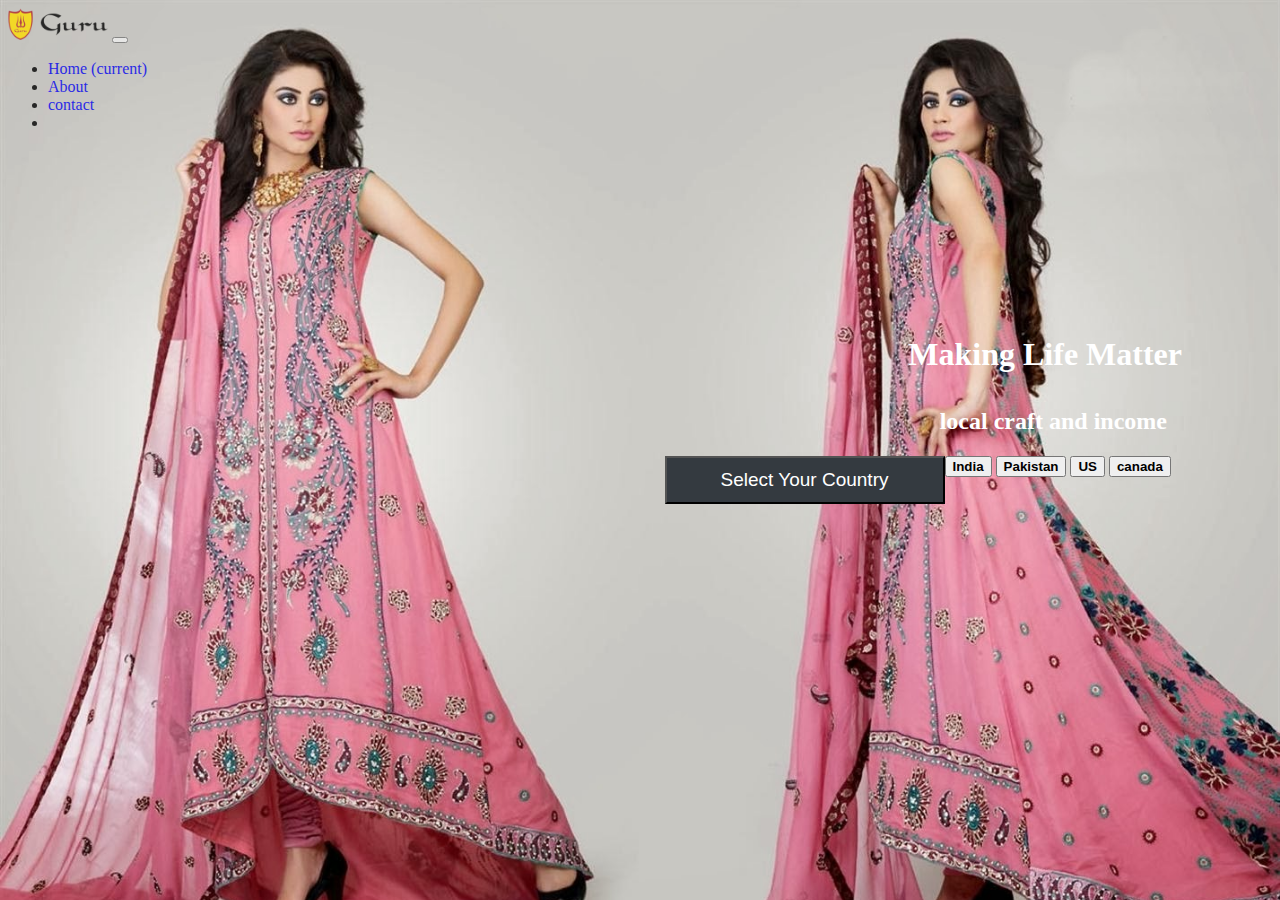
<file: index.html>
<!DOCTYPE html>
<html>
<head>
	<title>Exhibition-Making Life </title>
	<meta content="width=device-width, initial-scale=1.0" name="viewport">
	<link rel="stylesheet" href="https://stackpath.bootstrapcdn.com/bootstrap/4.1.1/css/bootstrap.min.css" integrity="sha384-WskhaSGFgHYWDcbwN70/dfYBj47jz9qbsMId/iRN3ewGhXQFZCSftd1LZCfmhktB" crossorigin="anonymous">
	<script src="https://code.jquery.com/jquery-3.3.1.slim.min.js" integrity="sha384-q8i/X+965DzO0rT7abK41JStQIAqVgRVzpbzo5smXKp4YfRvH+8abtTE1Pi6jizo" crossorigin="anonymous"></script>
  <script src="https://cdnjs.cloudflare.com/ajax/libs/popper.js/1.14.3/umd/popper.min.js" integrity="sha384-ZMP7rVo3mIykV+2+9J3UJ46jBk0WLaUAdn689aCwoqbBJiSnjAK/l8WvCWPIPm49" crossorigin="anonymous"></script>
  <script src="https://stackpath.bootstrapcdn.com/bootstrap/4.1.1/js/bootstrap.min.js" integrity="sha384-smHYKdLADwkXOn1EmN1qk/HfnUcbVRZyYmZ4qpPea6sjB/pTJ0euyQp0Mk8ck+5T" crossorigin="anonymous"></script>
  <link rel="stylesheet" type="text/css" href="style.css">

</head>
<body>



      <nav class="navbar navbar-expand-lg navbar-dark bg-dark fixed-top nav" >
      <div class="container">
        
        <a class="navbar-brand" href="#"><img src="pics/logo.png" width="100" ></a><!-- 
        <a class="navbar-brand" href="#"><img src="pics/circle_logo-e1438888875307.png" width="25" ></a>
        <a class="navbar-brand" href="#"><img src="pics/953240-AllianceFrancaise-1441739656.png" width="28" class="rounded-circle" ></a> -->

        <button class="navbar-toggler" type="button" data-toggle="collapse" data-target="#navbarResponsive" aria-controls="navbarResponsive" aria-expanded="false" aria-label="Toggle navigation">
          <span class="navbar-toggler-icon"></span>
        </button>
        <div class="collapse navbar-collapse" id="navbarResponsive">
          <ul class="navbar-nav ml-auto">
            <li class="nav-item active">
              <a class="nav-link" href="#">Home
                <span class="sr-only">(current)</span>
              </a>
            </li>
            <li class="nav-item">
              <a class="nav-link" href="about.html">About</a>
         </li>
            <li class="nav-item">
              <a class="nav-link" href="contact/index.html">contact</a>
            </li>
            <li class="nav-item">
              <!-- <a class="nav-link" href="startbootstrap-shop-homepage-master/index.html">Kurti</a> -->

              
            </li>
          </ul>
        </div>
      </div>
    </nav>


    <!-- <img src="Sadaffe-Abid.png" width="100"> -->

 
 <div class="div" >

  <h1>Making Life Matter</h1>
  <h2>local craft and income</h2>
  </div>

  <div class="btn-group">
    <button type="button" class="btn btn-#ffffff dropdown-toggle" data-toggle="dropdown" aria-haspopup="true" aria-expanded="false" >
      Select Your Country
    </button>
    <div class="dropdown-menu dropdown-menu-right">

      <button class="dropdown-item" type="button">India</button>
      <a href="startbootstrap-shop-homepage-master/index.html"><button class="dropdown-item" type="button">Pakistan</button></a> 
      <button class="dropdown-item" type="button">US</button>
      <button class="dropdown-item" type="button">canada</button>   
    </div>
  </div>



  



  
</body>
</html>
</file>
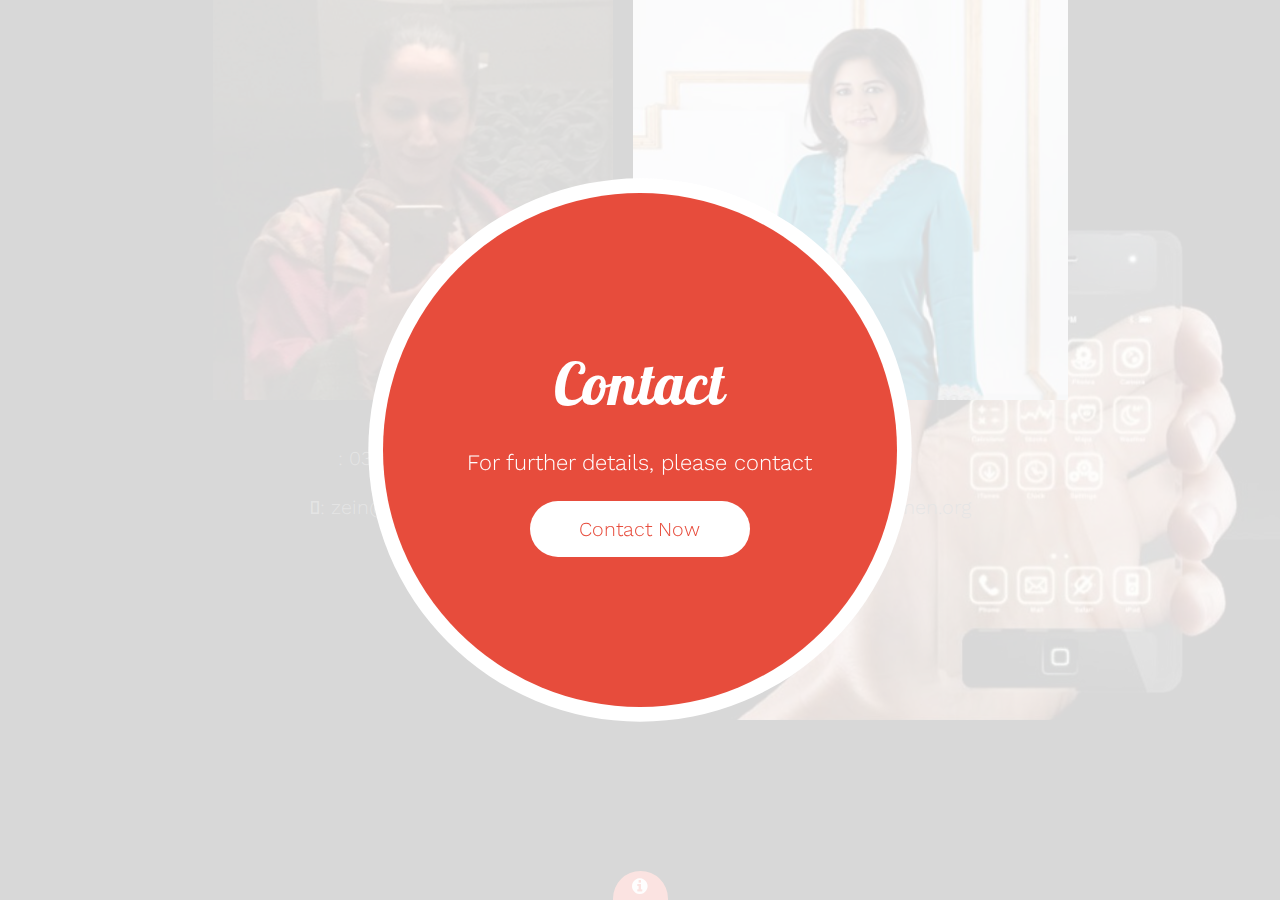
<file: contact/index.html>
<!DOCTYPE HTML>
<!--
	Radius by TEMPLATED
	templated.co @templatedco
	Released for free under the Creative Commons Attribution 3.0 license (templated.co/license)
-->
<html>
	<head>
		<title>contact us</title>
		<meta charset="utf-8" />
		<meta name="viewport" content="width=device-width, initial-scale=1" />
		<link rel="stylesheet" href="assets/css/main.css" />
			<link rel="stylesheet" href="https://stackpath.bootstrapcdn.com/bootstrap/4.1.1/css/bootstrap.min.css" integrity="sha384-WskhaSGFgHYWDcbwN70/dfYBj47jz9qbsMId/iRN3ewGhXQFZCSftd1LZCfmhktB" crossorigin="anonymous">
	<script src="https://code.jquery.com/jquery-3.3.1.slim.min.js" integrity="sha384-q8i/X+965DzO0rT7abK41JStQIAqVgRVzpbzo5smXKp4YfRvH+8abtTE1Pi6jizo" crossorigin="anonymous"></script>
  <script src="https://cdnjs.cloudflare.com/ajax/libs/popper.js/1.14.3/umd/popper.min.js" integrity="sha384-ZMP7rVo3mIykV+2+9J3UJ46jBk0WLaUAdn689aCwoqbBJiSnjAK/l8WvCWPIPm49" crossorigin="anonymous"></script>
  <script src="https://stackpath.bootstrapcdn.com/bootstrap/4.1.1/js/bootstrap.min.js" integrity="sha384-smHYKdLADwkXOn1EmN1qk/HfnUcbVRZyYmZ4qpPea6sjB/pTJ0euyQp0Mk8ck+5T" crossorigin="anonymous"></script>
  <link rel="stylesheet" href="https://use.fontawesome.com/releases/v5.0.13/css/all.css" integrity="sha384-DNOHZ68U8hZfKXOrtjWvjxusGo9WQnrNx2sqG0tfsghAvtVlRW3tvkXWZh58N9jp" crossorigin="anonymous">
  <link rel="stylesheet" type="text/css" href="style.css">

	</head>
	<body>

		<!-- Header -->
			<header id="header">
				<div class="inner">
					<div class="content">
						<h1>Contact</h1>
						<h2>For further details, please contact</h2>
						<a href="#" class="button big alt"><span>Contact Now</span></a>
					</div>
					<a href="#" class="button hidden"><span>Let's Go</span></a>
				</div>
			</header>


           <div class="div">

             <div>
			<img src="../IMG_20180511_164242.png" width="400" class="img1"> 
			<h1 class="h1">Zein Ahmed</h1>
			<h3><i class="fas fa-mobile-alt"></i>: 0304-4379489 </h3> 	
			<h3><i class="far fa-envelope"></i>: zein@guru-nyc.com</h3>
		</div>
		<div>
			<img class="img2" src="../Sadaffe-Abid.png" width="435">
			<h1 class="h1">Sadaffe Abid</h1>
			<h3><i class="fas fa-mobile-alt"></i>: 0300-8426535</h3>
			<h3><i class="far fa-envelope"></i>: sadaffe@circlewomen.org</h3>

		</div>

			</div>

		<!-- Main -->
	<!-- 		<div id="main">
				<div class="inner">
					<div class="columns">

						
							<div class="image fit">
								<a href="detail1.html"><img src="images/pic01.jpg" alt="" /></a>
							</div>
							<div class="image fit">
								<a href="detail1.html"><img src="images/pic02.jpg" alt="" /></a>
							</div>
							<div class="image fit">
								<a href="detail1.html"><img src="images/pic03.jpg" alt="" /></a>
							</div>
							<div class="image fit">
								<a href="detail1.html"><img src="images/pic04.jpg" alt="" /></a>
							</div>

					
							<div class="image fit">
								<a href="detail1.html"><img src="images/pic06.jpg" alt="" /></a>
							</div>
							<div class="image fit">
								<a href="detail1.html"><img src="images/pic05.jpg" alt="" /></a>
							</div>
							<div class="image fit">
								<a href="detail1.html"><img src="images/pic08.jpg" alt="" /></a>
							</div>
							<div class="image fit">
								<a href="detail1.html"><img src="images/pic07.jpg" alt="" /></a>
							</div>

						
							<div class="image fit">
								<a href="detail1.html"><img src="images/pic09.jpg" alt="" /></a>
							</div>
							<div class="image fit">
								<a href="detail1.html"><img src="images/pic12.jpg" alt="" /></a>
							</div>
							<div class="image fit">
								<a href="detail1.html"><img src="images/pic11.jpg" alt="" /></a>
							</div>
							<div class="image fit">
								<a href="detail1.html"><img src="images/pic10.jpg" alt="" /></a>
							</div>

						
							<div class="image fit">
								<a href="detail1.html"><img src="images/pic13.jpg" alt="" /></a>
							</div>
							<div class="image fit">
								<a href="detail1.html"><img src="images/pic14.jpg" alt="" /></a>
							</div>
							<div class="image fit">
								<a href="detail1.html"><img src="images/pic15.jpg" alt="" /></a>
							</div>
							<div class="image fit">
								<a href="detail1.html"><img src="images/pic16.jpg" alt="" /></a>
							</div>

					</div>
				</div>
			</div>
 -->
		<!-- Footer -->
			<footer id="footer">
				<a href="#" class="info fa fa-info-circle"><span>About</span></a>
				<div class="inner">
					<div class="content">
						<h3>Making Life Matter—local craft and income </h3>
						<p>generation</p>
						<p>A Project by Zein Ahmed</p>
					</div>
					<div class="copyright">
						<h3>Follow Us</h3>

						<img src="../IMG_20180511_164242.png" width="80"> <img src="../Sadaffe-Abid.png" width="90">
						<ul class="icons">

							<li><a href="https://twitter.com/gurunewyork" class="icon fa-twitter"><span class="label">Twitter</span></a></li>
							<li><a href=" https://www.facebook.com/gurunewyork " class="icon fa-facebook"><span class="label">Facebook</span></a></li>
							<li><a href="https://twitter.com/sadaffeabid?lang=en" class="icon fa-twitter"><span class="label">Instagram</span></a></li>
							
						</ul>

					</div>
				</div>
			</footer>

		<!-- Scripts -->
			<script src="assets/js/jquery.min.js"></script>
			<script src="assets/js/skel.min.js"></script>
			<script src="assets/js/util.js"></script>
			<script src="assets/js/main.js"></script>

	</body>
</html>
</file>
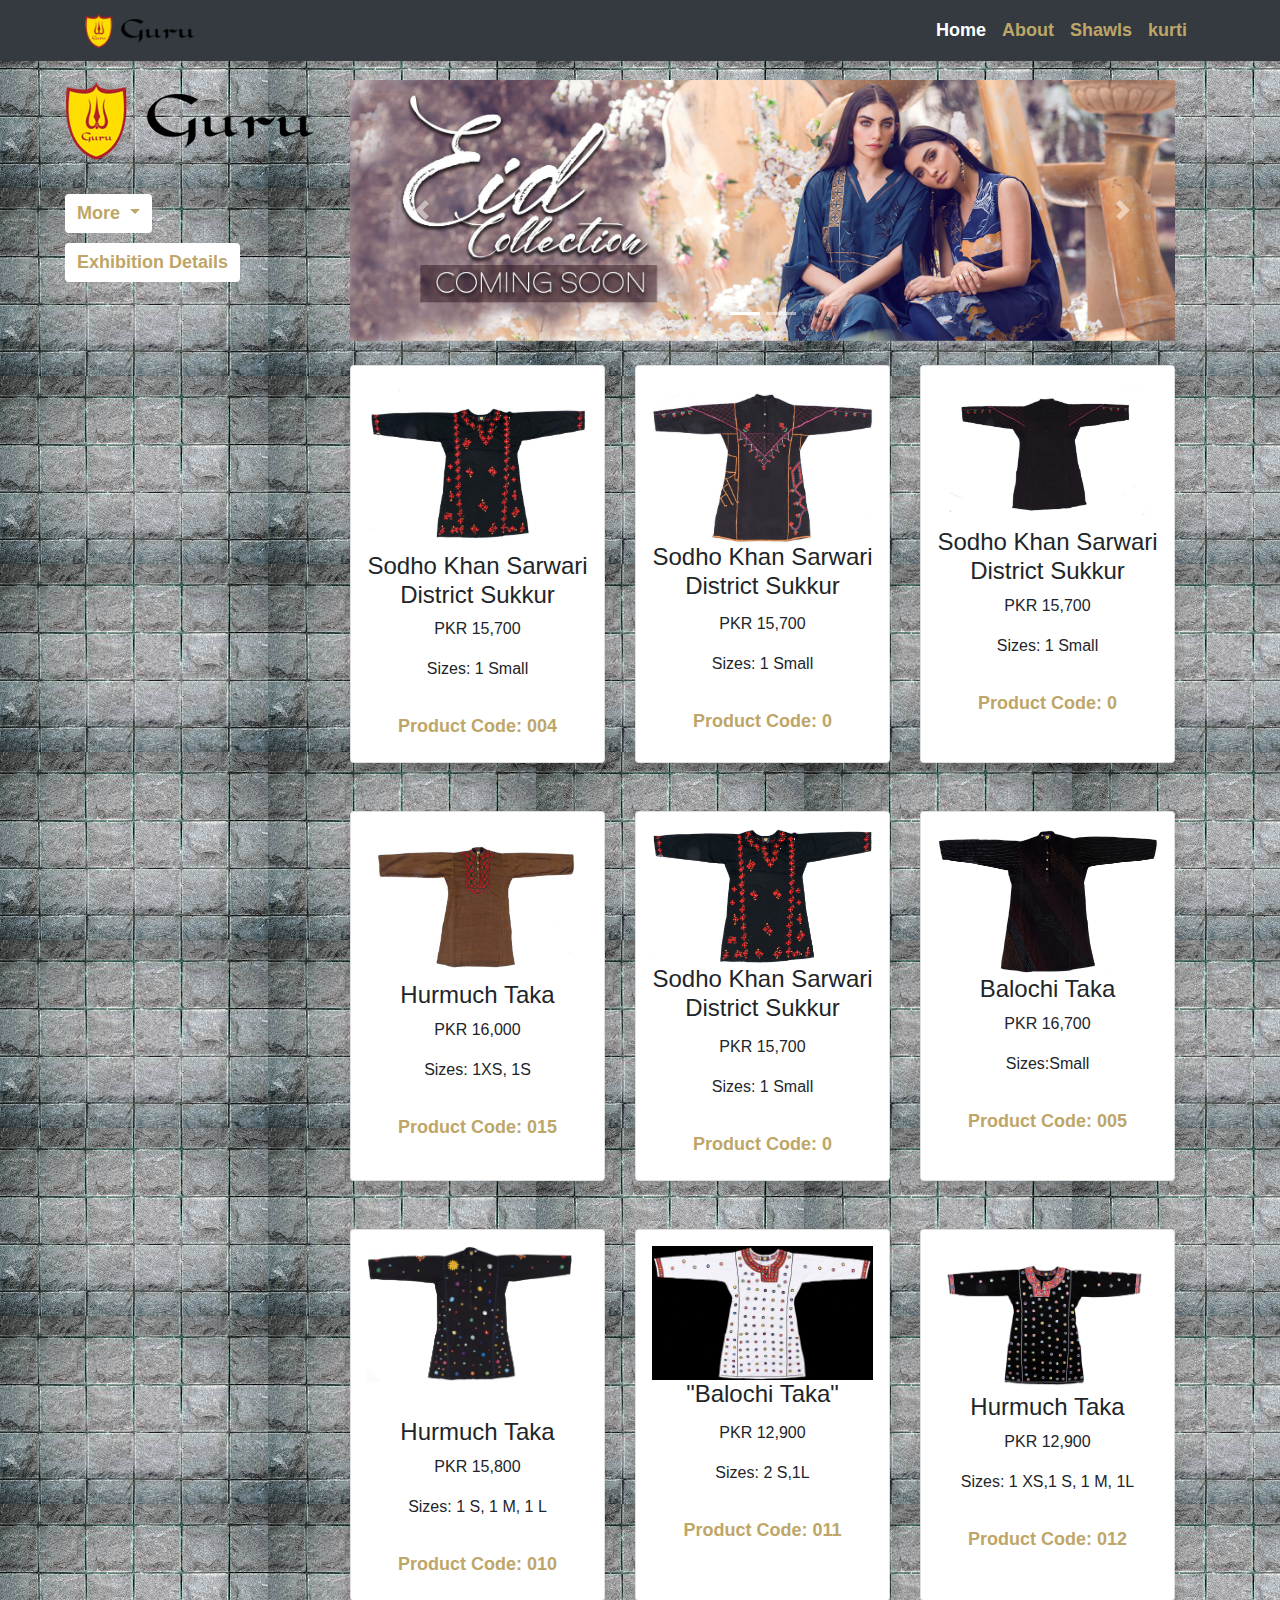
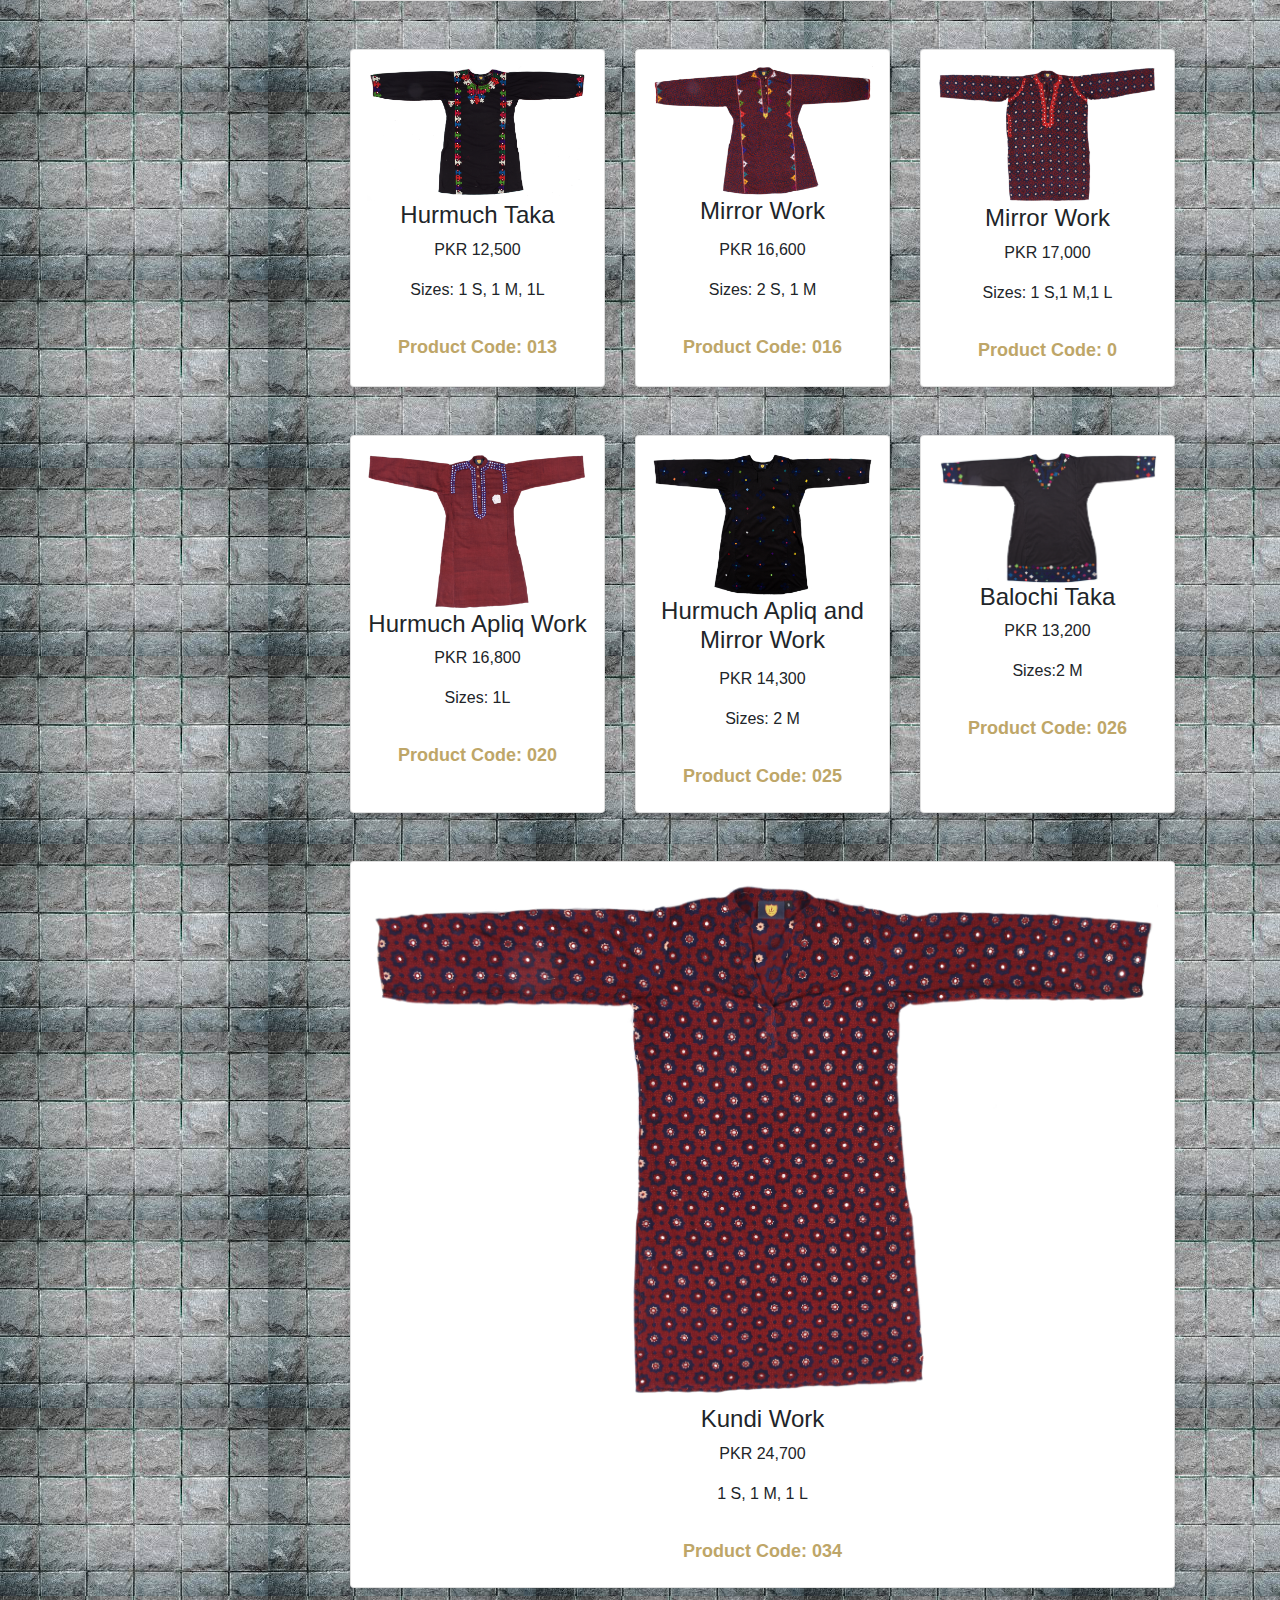
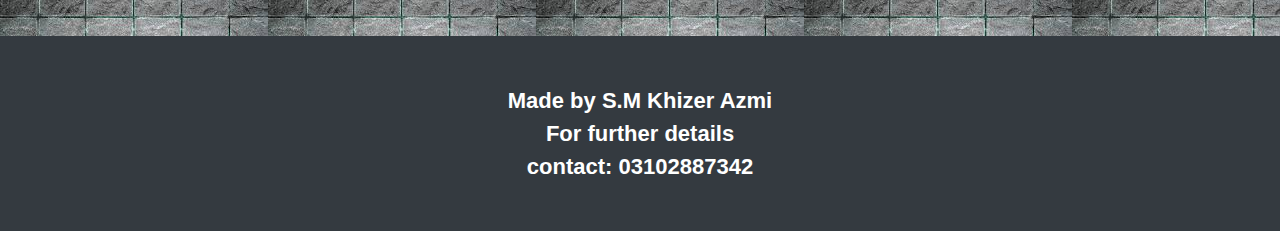
<file: startbootstrap-shop-homepage-master/index.html>
<!DOCTYPE html>
<html lang="en">

<head>

  <meta charset="utf-8">
  <meta name="viewport" content="width=device-width, initial-scale=1, shrink-to-fit=no">
  <meta name="description" content="">
  <meta name="author" content="">

  <title>dress</title>

  <!-- Bootstrap core CSS -->
  <link href="vendor/bootstrap/css/bootstrap.min.css" rel="stylesheet">
  <link rel="stylesheet" href="https://use.fontawesome.com/releases/v5.0.13/css/all.css" integrity="sha384-DNOHZ68U8hZfKXOrtjWvjxusGo9WQnrNx2sqG0tfsghAvtVlRW3tvkXWZh58N9jp" crossorigin="anonymous">

  <!-- Custom styles for this template -->
  <link href="css/shop-homepage.css" rel="stylesheet">
  <link rel="stylesheet" type="text/css" href="style.css">

</head>

<body>

  <!-- Navigation -->
  <nav class="navbar navbar-expand-lg navbar-dark bg-dark fixed-top">
    <div class="container">
      <a class="navbar-brand" href="#"><img src="../pics/logo.png" width="110"></a>
      <button class="navbar-toggler" type="button" data-toggle="collapse" data-target="#navbarResponsive" aria-controls="navbarResponsive" aria-expanded="false" aria-label="Toggle navigation">
        <span class="navbar-toggler-icon"></span>
      </button>
      <div class="collapse navbar-collapse" id="navbarResponsive">
        <ul class="navbar-nav ml-auto">
          <li class="nav-item active">
            <a class="nav-link" href="../index.html">Home
              <span class="sr-only">(current)</span>
            </a>
          </li>
          <li class="nav-item">
            <a class="nav-link" href="../about.html">About</a>
          </li>
          <li class="nav-item">
            <a class="nav-link" href="../shawl.html">Shawls</a>
          </li>
          <li class="nav-item">
            <a class="nav-link" href="index.html">kurti</a>
            
          </li>
        </ul>
      </div>
    </div>
  </nav>

  <!-- Page Content -->
  <div class="container div-1">

    <div class="row">

      <div class="col-lg-3 img">

        <h1 class="my-4"><img src="../pics/logo.png"></h1>
        <div class="list-group">
          <div class="dropdown">
            <a class="btn btn-secondary dropdown-toggle" href="#" role="button" id="dropdownMenuLink" data-toggle="dropdown" aria-haspopup="true" aria-expanded="false">
              More
            </a>

            <div class="dropdown-menu" aria-labelledby="dropdownMenuLink">
              <a class="dropdown-item" href="../shawl.html">SHAWL</a>
              <a class="dropdown-item" href="#">KURTI</a>

            </div>
          </div>
        </div>



    <!-- Button trigger modal -->
    <button type="button" class="btn btn-primary" data-toggle="modal" data-target="#exampleModal">
      Exhibition Details
    </button>

    <!-- Modal -->
    <div class="modal fade" id="exampleModal" tabindex="-1" role="dialog" aria-labelledby="exampleModalLabel" aria-hidden="true">
      <div class="modal-dialog" role="document">
        <div class="modal-content">
          <div class="modal-header">
            <h5 class="modal-title" id="exampleModalLabel">Venue: Alliance Française, Karachi</h5>
            <button type="button" class="close" data-dismiss="modal" aria-label="Close">
              <span aria-hidden="true">&times;</span>
            </button>
          </div>
          <div class="modal-body">
            <i class="far fa-calendar-alt"></i> Date: Monday, 7 May, 2018
          </div>
          <div class="modal-body">
            <i class="far fa-clock"></i> Time: 6 pm
          </div>
          <div class="modal-footer">
        <button type="button" class="btn btn-secondary" data-dismiss="modal">Close</button>
        <!-- <button type="button" class="btn btn-primary">Save changes</button> -->
      </div>

        </div>
      </div>
    </div>
  

      </div>
      <!-- /.col-lg-3 -->

      <div class="col-lg-9">

        <div id="carouselExampleIndicators" class="carousel slide my-4" data-ride="carousel">
          <ol class="carousel-indicators">
            <li data-target="#carouselExampleIndicators" data-slide-to="0" class="active"></li>
            <li data-target="#carouselExampleIndicators" data-slide-to="1"></li>
            <!-- <li data-target="#carouselExampleIndicators" data-slide-to="2"></li> -->
          </ol>
          <div class="carousel-inner" role="listbox">
            <div class="carousel-item active">
              <img class="d-block img-fluid" src="../pics/web-banner_1_.jpg" alt="First slide">
            </div>
            <div class="carousel-item">
              <img class="d-block img-fluid" src="../pics/web-main-banner_1__1.jpg" alt="Second slide">
            </div>
<!--               <div class="carousel-item">
                <img class="d-block img-fluid" src="../pics/k.jpg" alt="Third slide" hight="300">
              </div>
            -->            </div>
            <a class="carousel-control-prev" href="#carouselExampleIndicators" role="button" data-slide="prev">
              <span class="carousel-control-prev-icon" aria-hidden="true"></span>
              <span class="sr-only">Previous</span>
            </a>
            <a class="carousel-control-next" href="#carouselExampleIndicators" role="button" data-slide="next">
              <span class="carousel-control-next-icon" aria-hidden="true"></span>
              <span class="sr-only">Next</span>
            </a>
          </div>








          <section class="contrainer">
            <div class="card-deck">
              <div class="card shadow p-3 mb-5 bg-white rounded"><img src="../images/4a.jpg" class="img-fluid" alt="Card image">
                <h4 class="card-title-1">Sodho Khan Sarwari District Sukkur</h4>
                <p class="project-price">PKR 15,700</p>
                <p class="project-size">Sizes: 1 Small</p>
                <button type="button" class="btn btn-light">Product Code: 004</button>
              </div>

              <div class="card shadow p-3 mb-5 bg-white rounded"><img src="../images/4b.jpg" class="img-fluid" alt="Card image">
                <h4 class="card-title">Sodho Khan Sarwari District Sukkur</h4>
                <p class="project-price">PKR 15,700</p>
                <p class="project-size">Sizes: 1 Small</p>
                <button type="button" class="btn btn-light">Product Code: 0</button>
              </div>

              <div class="card shadow p-3 mb-5 bg-white rounded"><img src="../images/4c.jpg" class="img-fluid" alt="Card image">
                <h4 class="card-title-3">Sodho Khan Sarwari District Sukkur</h4>
                <p class="project-price">PKR 15,700</p>
                <p class="project-size">Sizes: 1 Small</p>
                <button type="button" class="btn btn-light">Product Code: 0</button>
              </div>
            </div>

            <div class="card-deck">
              <div class="card shadow p-3 mb-5 bg-white rounded"><img src="../images/4d.jpg" class="img-fluid" alt="Card image">
                <h4 class="card-title-1">Hurmuch Taka</h4>
                <p class="project-price">PKR 16,000</p>
                <p class="project-size">Sizes: 1XS, 1S</p>
                <button type="button" class="btn btn-light">Product Code: 015</button>
              </div>

              <div class="card shadow p-3 mb-5 bg-white rounded"><img src="../images/5a.jpg" class="img-fluid" alt="Card image">
                <h4 class="card-title">Sodho Khan Sarwari District Sukkur</h4>
                <p class="project-price">PKR 15,700</p>
                <p class="project-size">Sizes: 1 Small</p>
                <button type="button" class="btn btn-light">Product Code: 0</button>
              </div>

              <div class="card shadow p-3 mb-5 bg-white rounded"><img src="../images/5b.jpg" class="img-fluid" alt="Card image">
                <h4 class="card-title-3">Balochi Taka</h4>
                <p class="project-price">PKR 16,700</p>
                <p class="project-size">Sizes:Small</p>
                <button type="button" class=" btn btn-light ">Product Code: 005</button>
              </div>
            </div>

            <div class="card-deck">
              <div class="card shadow p-3 mb-5 bg-white rounded"><img src="../images/5c.jpg" class="img-fluid" alt="Card image">
                <h4 class="card-title-1">Hurmuch Taka</h4>
                <p class="project-price">PKR 15,800</p>
                <p class="project-size">Sizes: 1 S, 1 M, 1 L</p>
                <button type="button" class="btn btn-light">Product Code: 010</button>
              </div>

              <div class="card shadow p-3 mb-5 bg-white rounded"><img src="../images/8b.jpg" class="img-fluid" alt="Card image">
                <h4 class="card-title">"Balochi Taka"</h4>
                <p class="project-price">PKR 12,900</p>
                <p class="project-size">Sizes: 2 S,1L</p>
                <button type="button" class="btn btn-light">Product Code: 011</button>
              </div>

              <div class="card shadow p-3 mb-5 bg-white rounded"><img src="../images/8a.jpg" class="img-fluid" alt="Card image">
                <h4 class="card-title-3">Hurmuch Taka</h4>
                <p class="project-price">PKR 12,900</p>
                <p class="project-size">Sizes: 1 XS,1 S, 1 M, 1L</p>
                <button type="button" class="btn btn-light">Product Code: 012</button>
              </div>
            </div>

            <div class="card-deck">
              <div class="card shadow p-3 mb-5 bg-white rounded"><img src="../images/6b.jpg" class="img-fluid" alt="Card image">
                <h4 class="card-title-1">Hurmuch Taka</h4>
                <p class="project-price">PKR 12,500</p>
                <p class="project-size">Sizes: 1 S, 1 M, 1L</p>
                <button type="button" class="btn btn-light">Product Code: 013</button>
              </div>

              <div class="card shadow p-3 mb-5 bg-white rounded"><img src="../images/6c.jpg" class="img-fluid" alt="Card image">
                <h4 class="card-title"> Mirror Work</h4>
                <p class="project-price">PKR 16,600</p>
                <p class="project-size">Sizes: 2 S, 1 M</p>
                <button type="button" class="btn btn-light">Product Code: 016</button>
              </div>

              <div class="card shadow p-3 mb-5 bg-white rounded"><img src="../images/6d.jpg" class="img-fluid" alt="Card image">
                <h4 class="card-title-3">Mirror Work</h4>
                <p class="project-price">PKR 17,000</p>
                <p class="project-size">Sizes: 1 S,1 M,1 L</p>
                <button type="button" class="btn btn-light">Product Code: 0</button>
              </div>
            </div>

            <div class="card-deck">
              <div class="card shadow p-3 mb-5 bg-white rounded"><img src="../images/7a.jpg" class="img-fluid" alt="Card image">
                <h4 class="card-title-1">Hurmuch Apliq Work</h4>
                <p class="project-price">PKR 16,800</p>
                <p class="project-size">Sizes: 1L</p>
                <button type="button" class="btn btn-light">Product Code: 020</button>
              </div>

              <div class="card shadow p-3 mb-5 bg-white rounded"><img src="../images/7b.jpg" class="img-fluid" alt="Card image">
                <h4 class="card-title">Hurmuch Apliq and Mirror Work</h4>
                <p class="project-price">PKR 14,300</p>
                <p class="project-size">Sizes: 2 M</p>
                <button type="button" class="btn btn-light">Product Code: 025</button>
              </div>

              <div class="card shadow p-3 mb-5 bg-white rounded"><img src="../images/7c.jpg" class="img-fluid" alt="Card image">
                <h4 class="card-title-3">Balochi Taka</h4>
                <p class="project-price">PKR 13,200</p>
                <p class="project-size">Sizes:2 M</p>
                <button type="button" class="btn btn-light">Product Code: 026</button>
              </div>
            </div>

            <div class="card-deck">
              <div class="card shadow p-3 mb-5 bg-white rounded"><img src="../images/7d.jpg" class="img-fluid" alt="Card image">
                <h4 class="card-title-1">Kundi Work</h4>
                <p class="project-price">PKR 24,700</p>
                <p class="project-size">1 S, 1 M, 1 L</p>
                <button type="button" class="btn btn-light">Product Code: 034</button>
              </div>


            </div>            
          </section>

        </div>

      </div>

    </div>

  </div>



  <!-- /.container -->

  <!-- Footer -->
  <footer class="py-5 bg-dark">
    <div class="container">
      <p class="m-0 text-center text-white contact">Made by S.M Khizer Azmi <i class="far fa-heart i"></i></p>
    </div>


    <div class="container">
      <p class="m-0 text-center text-white p">For further details</p>
    </div>





    <div class="container">
      <p class="m-0 text-center text-white p"></p>
    </div>
    <p class="m-0 text-center text-white number">contact: 03102887342</p>

    <div class="container">
      <p class="m-0 text-center text-white p"></p>
    </div>
    <!-- /.container -->
  </footer>

  <!-- Bootstrap core JavaScript -->
  <script src="vendor/jquery/jquery.min.js"></script>
  <script src="vendor/bootstrap/js/bootstrap.bundle.min.js"></script>

</body>

</html>
</file>
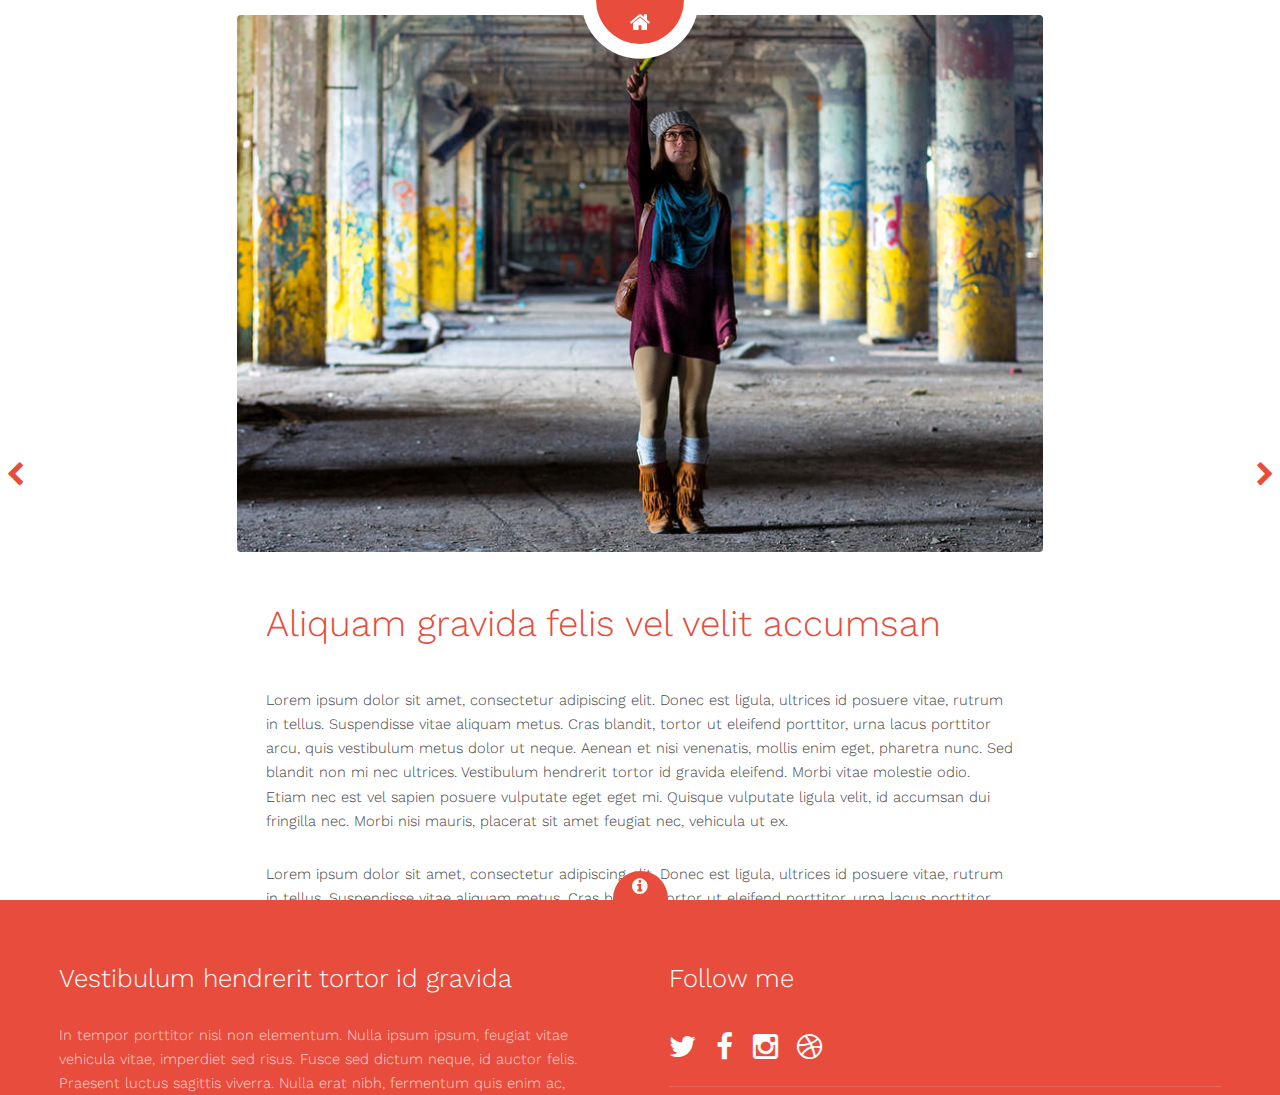
<file: contact/detail1.html>
<!DOCTYPE HTML>
<!--
	Radius by TEMPLATED
	templated.co @templatedco
	Released for free under the Creative Commons Attribution 3.0 license (templated.co/license)
-->
<html>
	<head>
		<title>Detail 1 - Radius by TEMPLATED</title>
		<meta charset="utf-8" />
		<meta name="viewport" content="width=device-width, initial-scale=1" />
		<link rel="stylesheet" href="assets/css/main.css" />
	</head>
	<body>

		<!-- Header -->
			<header id="header" class="preview">
				<div class="inner">
					<div class="content">
						<h1>Radius</h1>
						<h2>A fully responsive masonry style portfolio template.</h2>
					</div>
					<a href="index.html" class="button hidden"><span>Let's Go</span></a>
				</div>
			</header>

		<!-- Main -->
			<div id="preview">
				<div class="inner">
					<div class="image fit">
						<img src="images/pic05.jpg" alt="" />
					</div>
					<div class="content">
						<header>
							<h2>Aliquam gravida felis vel velit accumsan</h2>
						</header>
						<p>Lorem ipsum dolor sit amet, consectetur adipiscing elit. Donec est ligula, ultrices id posuere vitae, rutrum in tellus. Suspendisse vitae aliquam metus. Cras blandit, tortor ut eleifend porttitor, urna lacus porttitor arcu, quis vestibulum metus dolor ut neque. Aenean et nisi venenatis, mollis enim eget, pharetra nunc. Sed blandit non mi nec ultrices. Vestibulum hendrerit tortor id gravida eleifend. Morbi vitae molestie odio. Etiam nec est vel sapien posuere vulputate eget eget mi. Quisque vulputate ligula velit, id accumsan dui fringilla nec. Morbi nisi mauris, placerat sit amet feugiat nec, vehicula ut ex.</p>
						<p>Lorem ipsum dolor sit amet, consectetur adipiscing elit. Donec est ligula, ultrices id posuere vitae, rutrum in tellus. Suspendisse vitae aliquam metus. Cras blandit, tortor ut eleifend porttitor, urna lacus porttitor arcu, quis vestibulum metus dolor ut neque. Aenean et nisi venenatis, mollis enim eget, pharetra nunc. Sed blandit non mi nec ultrices. Vestibulum hendrerit tortor id gravida eleifend. Morbi vitae molestie odio. Etiam nec est vel sapien posuere vulputate eget eget mi. Quisque vulputate ligula velit, id accumsan dui fringilla nec. Morbi nisi mauris, placerat sit amet feugiat nec, vehicula ut ex.</p>
					</div>
				</div>
				<a href="detail1.html" class="nav previous"><span class="fa fa-chevron-left"></span></a>
				<a href="detail2.html" class="nav next"><span class="fa fa-chevron-right"></span></a>
			</div>

		<!-- Footer -->
			<footer id="footer">
				<a href="#" class="info fa fa-info-circle"><span>About</span></a>
				<div class="inner">
					<div class="content">
						<h3>Vestibulum hendrerit tortor id gravida</h3>
						<p>In tempor porttitor nisl non elementum. Nulla ipsum ipsum, feugiat vitae vehicula vitae, imperdiet sed risus. Fusce sed dictum neque, id auctor felis. Praesent luctus sagittis viverra. Nulla erat nibh, fermentum quis enim ac, ultrices euismod augue. Proin ligula nibh, pretium at enim eget, tempor feugiat nulla.</p>
					</div>
					<div class="copyright">
						<h3>Follow me</h3>
						<ul class="icons">
							<li><a href="#" class="icon fa-twitter"><span class="label">Twitter</span></a></li>
							<li><a href="#" class="icon fa-facebook"><span class="label">Facebook</span></a></li>
							<li><a href="#" class="icon fa-instagram"><span class="label">Instagram</span></a></li>
							<li><a href="#" class="icon fa-dribbble"><span class="label">Dribbble</span></a></li>
						</ul>
						&copy; Untitled. Design: <a href="https://templated.co">TEMPLATED</a>. Images: <a href="https://unsplash.com/">Unsplash</a>.
					</div>
				</div>
			</footer>

		<!-- Scripts -->
			<script src="assets/js/jquery.min.js"></script>
			<script src="assets/js/skel.min.js"></script>
			<script src="assets/js/util.js"></script>
			<script src="assets/js/main.js"></script>

	</body>
</html>
</file>
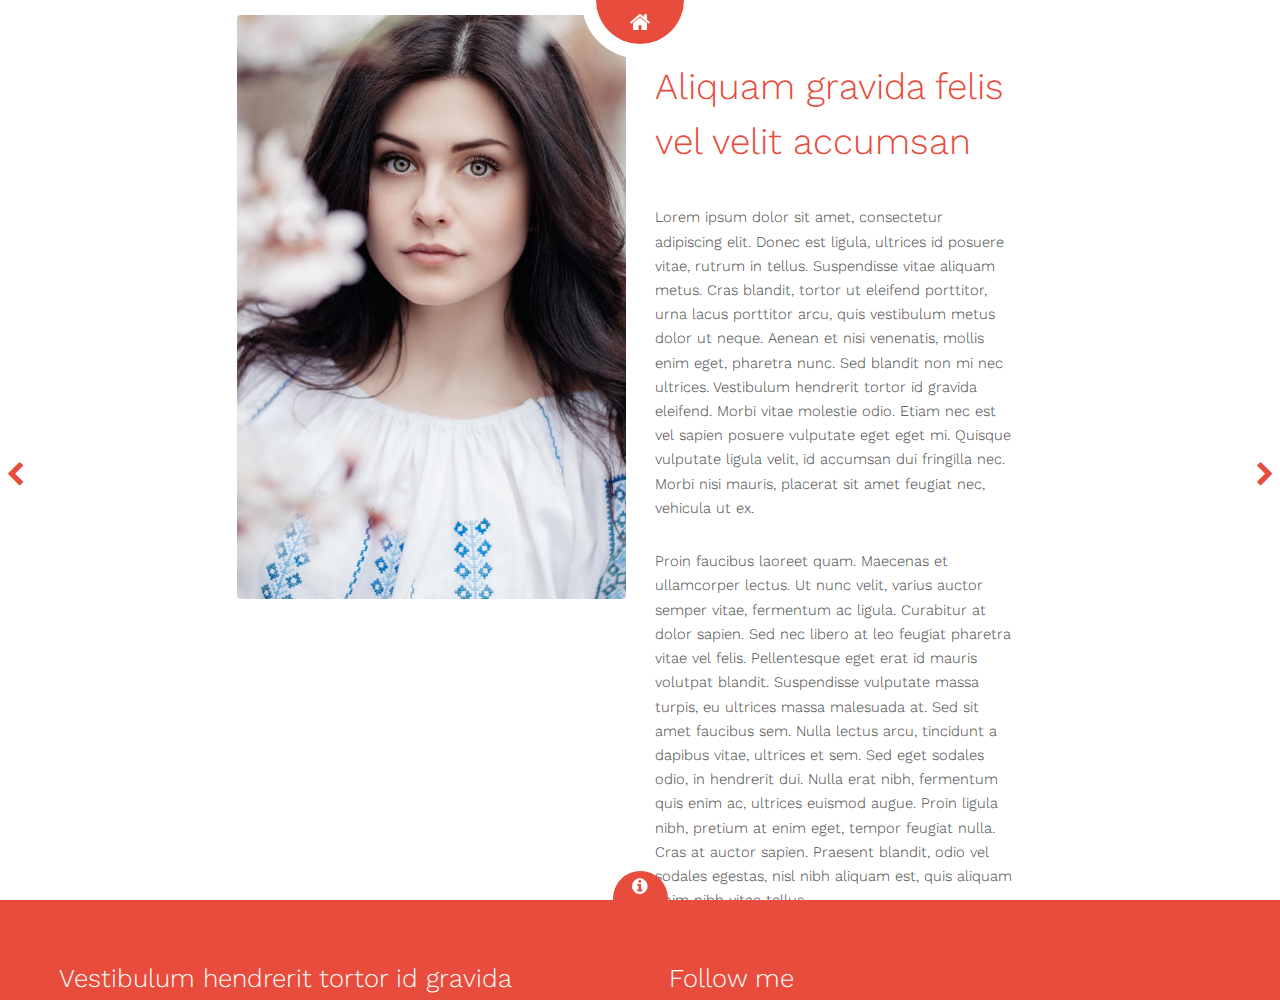
<file: contact/detail2.html>
<!DOCTYPE HTML>
<!--
	Radius by TEMPLATED
	templated.co @templatedco
	Released for free under the Creative Commons Attribution 3.0 license (templated.co/license)
-->
<html>
	<head>
		<title>Detail 2 - Radius by TEMPLATED</title>
		<meta charset="utf-8" />
		<meta name="viewport" content="width=device-width, initial-scale=1" />
		<link rel="stylesheet" href="assets/css/main.css" />
	</head>
	<body>

		<!-- Header -->
			<header id="header" class="preview">
				<div class="inner">
					<div class="content">
						<h1>Radius</h1>
						<h2>A fully responsive masonry style portfolio template.</h2>
					</div>
					<a href="index.html" class="button hidden"><span>Let's Go</span></a>
				</div>
			</header>

		<!-- Main -->
			<div id="preview" class="vertical">
				<div class="inner">
					<div class="image fit">
						<img src="images/pic04.jpg" alt="" />
					</div>
					<div class="content">
						<header>
							<h2>Aliquam gravida felis vel velit accumsan</h2>
						</header>
						<p>Lorem ipsum dolor sit amet, consectetur adipiscing elit. Donec est ligula, ultrices id posuere vitae, rutrum in tellus. Suspendisse vitae aliquam metus. Cras blandit, tortor ut eleifend porttitor, urna lacus porttitor arcu, quis vestibulum metus dolor ut neque. Aenean et nisi venenatis, mollis enim eget, pharetra nunc. Sed blandit non mi nec ultrices. Vestibulum hendrerit tortor id gravida eleifend. Morbi vitae molestie odio. Etiam nec est vel sapien posuere vulputate eget eget mi. Quisque vulputate ligula velit, id accumsan dui fringilla nec. Morbi nisi mauris, placerat sit amet feugiat nec, vehicula ut ex.</p>
						<p>Proin faucibus laoreet quam. Maecenas et ullamcorper lectus. Ut nunc velit, varius auctor semper vitae, fermentum ac ligula. Curabitur at dolor sapien. Sed nec libero at leo feugiat pharetra vitae vel felis. Pellentesque eget erat id mauris volutpat blandit. Suspendisse vulputate massa turpis, eu ultrices massa malesuada at. Sed sit amet faucibus sem. Nulla lectus arcu, tincidunt a dapibus vitae, ultrices et sem. Sed eget sodales odio, in hendrerit dui. Nulla erat nibh, fermentum quis enim ac, ultrices euismod augue. Proin ligula nibh, pretium at enim eget, tempor feugiat nulla. Cras at auctor sapien. Praesent blandit, odio vel sodales egestas, nisl nibh aliquam est, quis aliquam enim nibh vitae tellus.</p>
					</div>
				</div>
				<a href="detail1.html" class="nav previous"><span class="fa fa-chevron-left"></span></a>
				<a href="detail2.html" class="nav next"><span class="fa fa-chevron-right"></span></a>
			</div>

		<!-- Footer -->
			<footer id="footer">
				<a href="#" class="info fa fa-info-circle"><span>About</span></a>
				<div class="inner">
					<div class="content">
						<h3>Vestibulum hendrerit tortor id gravida</h3>
						<p>In tempor porttitor nisl non elementum. Nulla ipsum ipsum, feugiat vitae vehicula vitae, imperdiet sed risus. Fusce sed dictum neque, id auctor felis. Praesent luctus sagittis viverra. Nulla erat nibh, fermentum quis enim ac, ultrices euismod augue. Proin ligula nibh, pretium at enim eget, tempor feugiat nulla.</p>
					</div>
					<div class="copyright">
						<h3>Follow me</h3>
						<ul class="icons">
							<li><a href="#" class="icon fa-twitter"><span class="label">Twitter</span></a></li>
							<li><a href="#" class="icon fa-facebook"><span class="label">Facebook</span></a></li>
							<li><a href="#" class="icon fa-instagram"><span class="label">Instagram</span></a></li>
							<li><a href="#" class="icon fa-dribbble"><span class="label">Dribbble</span></a></li>
						</ul>
						&copy; Untitled. Design: <a href="https://templated.co">TEMPLATED</a>. Images: <a href="https://unsplash.com/">Unsplash</a>.
					</div>
				</div>
			</footer>

		<!-- Scripts -->
			<script src="assets/js/jquery.min.js"></script>
			<script src="assets/js/skel.min.js"></script>
			<script src="assets/js/util.js"></script>
			<script src="assets/js/main.js"></script>

	</body>
</html>
</file>
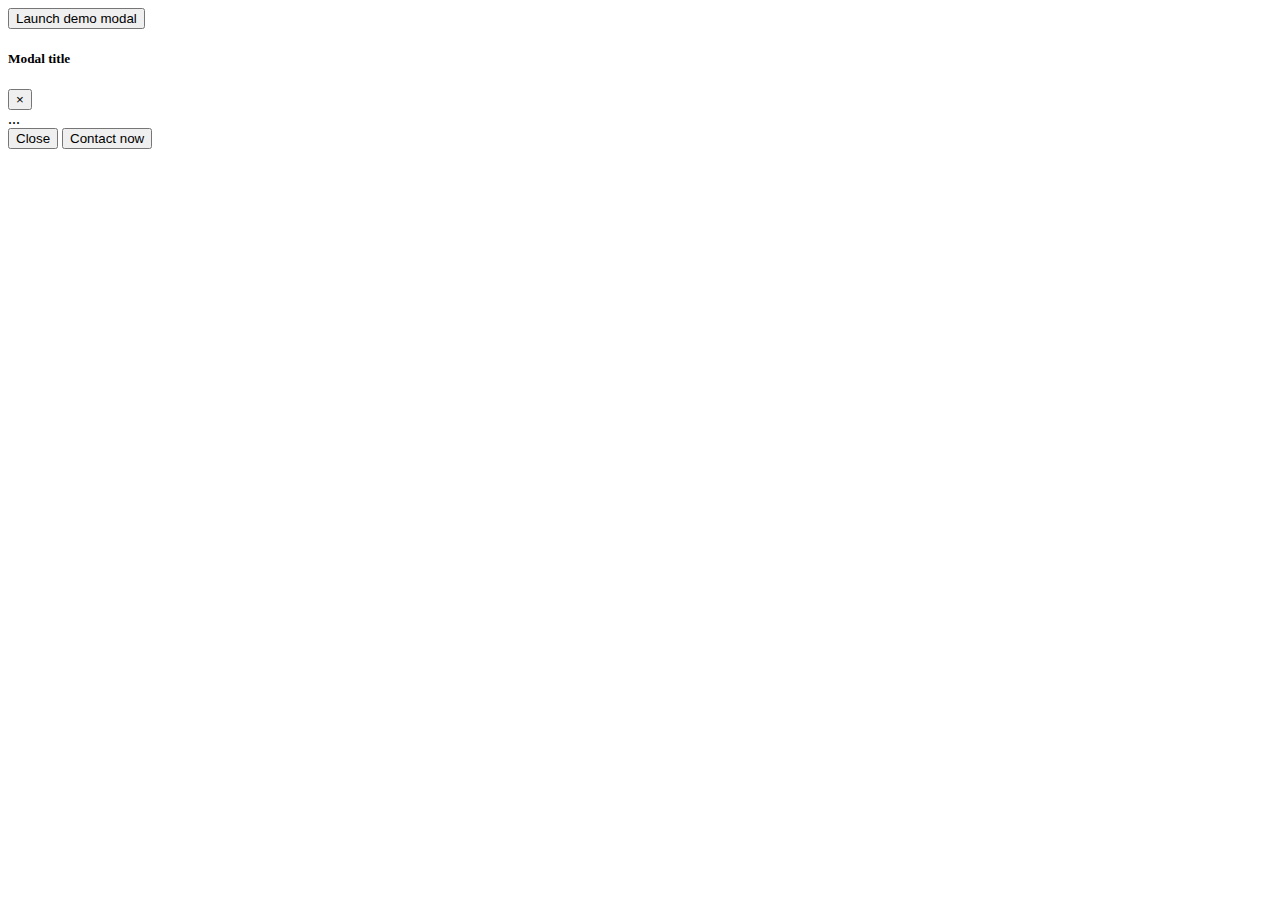
<file: startbootstrap-shop-homepage-master/about.html>
<html>
<head>
	<title>About Us</title>

	<link rel="stylesheet" href="https://stackpath.bootstrapcdn.com/bootstrap/4.1.1/css/bootstrap.min.css" integrity="sha384-WskhaSGFgHYWDcbwN70/dfYBj47jz9qbsMId/iRN3ewGhXQFZCSftd1LZCfmhktB" crossorigin="anonymous">
	<script src="https://code.jquery.com/jquery-3.3.1.slim.min.js" integrity="sha384-q8i/X+965DzO0rT7abK41JStQIAqVgRVzpbzo5smXKp4YfRvH+8abtTE1Pi6jizo" crossorigin="anonymous"></script>
<script src="https://cdnjs.cloudflare.com/ajax/libs/popper.js/1.14.3/umd/popper.min.js" integrity="sha384-ZMP7rVo3mIykV+2+9J3UJ46jBk0WLaUAdn689aCwoqbBJiSnjAK/l8WvCWPIPm49" crossorigin="anonymous"></script>
<script src="https://stackpath.bootstrapcdn.com/bootstrap/4.1.1/js/bootstrap.min.js" integrity="sha384-smHYKdLADwkXOn1EmN1qk/HfnUcbVRZyYmZ4qpPea6sjB/pTJ0euyQp0Mk8ck+5T" crossorigin="anonymous"></script>
</head>
<body>


<!-- Button trigger modal -->
<button type="button" class="btn btn-primary" data-toggle="modal" data-target="#exampleModalLong">
  Launch demo modal
</button>

<!-- Modal -->
<div class="modal fade" id="exampleModalLong" tabindex="-1" role="dialog" aria-labelledby="exampleModalLongTitle" aria-hidden="true">
  <div class="modal-dialog" role="document">
    <div class="modal-content">
      <div class="modal-header">
        <h5 class="modal-title" id="exampleModalLongTitle">Modal title</h5>
        <button type="button" class="close" data-dismiss="modal" aria-label="Close">
          <span aria-hidden="true">&times;</span>
        </button>
      </div>
      <div class="modal-body">
        ...
      </div>
      <div class="modal-footer">
        <button type="button" class="btn btn-secondary" data-dismiss="modal">Close</button>
        <button type="button" class="btn btn-primary">Contact now</button>
      </div>
    </div>
  </div>
</div>
</body>
</html>
</file>
<file: style.css>
body{
	background-image: url(Pakistani.jpg);
	background-size: cover;
	
}
.btn-group>.btn:first-child{
	width: 280px;
	padding: 11px;
	font-size: 19px;
	background-color: #343a40;
	color: white;

	
}
.dropdown-item{
	font-weight: bold;
}
.dropdown-item:hover{
	color: white;
	background-color: black;
	text-decoration: none;
}
.btn-group{
	display: flex;
	justify-content:flex-end;
	padding:0px 8%;

    

	
}
h1{

	line-height: 2em;
	display: flex;
	color: white;
	justify-content:flex-end;
	margin-bottom: 0px;
	padding:0px 90px 2px 200px;
	margin-top: 15%;

}

h2{
	display: flex;
	color: white;
	justify-content:flex-end;
	padding: 0px 105px 2px 200px;
}
.bg-dark{
	opacity: 0.8;
}


a{
	text-decoration: none !important;
}
</file>
<file: contact/style.css>
a{
	text-decoration: none !important;
}

.img2{
	margin-left: 20px;
	height: 400px;
}
.div{
	display: flex;
	justify-content:center;
	text-align: center;
	color: white;

}
.img1{

	height: 400px;
}
.h1{
	text-align: center;
}
body{
	background-image: url(contact-2.jpg);
	background-size: cover;

}
</file>
<file: startbootstrap-shop-homepage-master/style.css>
body{
	background-image: url(../images1.jpg);
	/*text-align: center;*/
}
.div-1{

	margin-left: 50px;
}
body
{
    font-family: 'Hind', sans-serif;
}
header
{
    display: flex;
}
    
section{
    text-align: center;


}   

.logo
{
    width: 129px;
    height:36px;
    background-position: center;
    background-size:cover;
    display: inline-block;
    margin: 11px 10px 11px 15px;
   
}
.navbar
{
    /* position:sticky;
    top:0;
     */
}
h2
{
    color:#bea668; 
    font-size: 30px;
    font-family: 'Contrail One', cursive; 
   margin-top: 11px;
}
span
{
    font-size: 20px;
    margin-left:20px ;

}

.navbar-nav > .nav-item > .nav-link, .navbar > .navbar-brand
{
    color:#bea668;
    font-weight: bold;
    font-family: 'Hind', sans-serif;
    font-size: 18px;
}

.btn
{
    border: none;
    background-color: #fff;
    color:#bea668;
    font-weight: bold;
    font-family: 'Hind', sans-serif;
    font-size: 18px;
}




.dropdown-item:hover{
    background-color: black;
    color: white;
    font-weight: bold;
    font-size: 20px;
}



footer{
    margin-right:auto !important;
    font-size: 22px;
    font-weight: bold;
    
}
.div-1{
    display: flex;
    justify-content:center;
    
}
.i:hover{
    color: red;
    transition:2s;



}
.i{

  transition:4s;

}
.number:hover{

    font-size: 30px;
   
     


}

.btn{
    margin-top: 10px;
}
</file>
<file: contact/assets/css/main.css>
@import url(font-awesome.min.css);
@import url(https://fonts.googleapis.com/css?family=Pattaya|Work+Sans:400,200,300);

/*
	Radius by TEMPLATED
	templated.co @templatedco
	Released for free under the Creative Commons Attribution 3.0 license (templated.co/license)
*/

/* Reset */

	html, body, div, span, applet, object, iframe, h1, h2, h3, h4, h5, h6, p, blockquote, pre, a, abbr, acronym, address, big, cite, code, del, dfn, em, img, ins, kbd, q, s, samp, small, strike, strong, sub, sup, tt, var, b, u, i, center, dl, dt, dd, ol, ul, li, fieldset, form, label, legend, table, caption, tbody, tfoot, thead, tr, th, td, article, aside, canvas, details, embed, figure, figcaption, footer, header, hgroup, menu, nav, output, ruby, section, summary, time, mark, audio, video {
		margin: 0;
		padding: 0;
		border: 0;
		font-size: 100%;
		font: inherit;
		vertical-align: baseline;
	}

	article, aside, details, figcaption, figure, footer, header, hgroup, menu, nav, section {
		display: block;
	}

	body {
		line-height: 1;
	}

	ol, ul {
		list-style: none;
	}

	blockquote, q {
		quotes: none;
	}

	blockquote:before, blockquote:after, q:before, q:after {
		content: '';
		content: none;
	}

	table {
		border-collapse: collapse;
		border-spacing: 0;
	}

	body {
		-webkit-text-size-adjust: none;
	}

/* Box Model */

	*, *:before, *:after {
		-moz-box-sizing: border-box;
		-webkit-box-sizing: border-box;
		box-sizing: border-box;
	}

/* Basic */

	@-ms-viewport {
		width: device-width;
	}

	@media screen and (max-width: 480px) {

		html, body {
			min-width: 320px;
		}

	}

	body {
		background: #fff;
	}

		body.is-loading *, body.is-loading *:before, body.is-loading *:after {
			-moz-animation: none !important;
			-webkit-animation: none !important;
			-ms-animation: none !important;
			animation: none !important;
			-moz-transition: none !important;
			-webkit-transition: none !important;
			-ms-transition: none !important;
			transition: none !important;
		}

/* Type */

	body {
		background-color: #fff;
		color: #444;
	}

	body, input, select, textarea {
		font-family: "Work Sans", sans-serif;
		font-size: 13pt;
		font-weight: 300;
		line-height: 1.65;
	}

		@media screen and (max-width: 1680px) {

			body, input, select, textarea {
				font-size: 11pt;
			}

		}

		@media screen and (max-width: 1280px) {

			body, input, select, textarea {
				font-size: 11pt;
			}

		}

		@media screen and (max-width: 980px) {

			body, input, select, textarea {
				font-size: 12pt;
			}

		}

		@media screen and (max-width: 736px) {

			body, input, select, textarea {
				font-size: 12pt;
			}

		}

		@media screen and (max-width: 480px) {

			body, input, select, textarea {
				font-size: 12pt;
			}

		}

	a {
		text-decoration: underline;
		outline: 0;
	}

		a:hover {
			text-decoration: none;
		}

	strong, b {
		font-weight: 300;
	}

	em, i {
		font-style: italic;
	}

	p {
		margin: 0 0 2em 0;
	}

	h1, h2, h3, h4, h5, h6 {
		font-weight: 300;
		line-height: 1.5;
		margin: 0 0 1em 0;
	}

		h1 a, h2 a, h3 a, h4 a, h5 a, h6 a {
			color: inherit;
			text-decoration: none;
		}

	h2 {
		font-size: 1.75em;
	}

	h3 {
		font-size: 1.35em;
	}

	h4 {
		font-size: 1.1em;
	}

	h5 {
		font-size: 0.9em;
	}

	h6 {
		font-size: 0.7em;
	}

	sub {
		font-size: 0.8em;
		position: relative;
		top: 0.5em;
	}

	sup {
		font-size: 0.8em;
		position: relative;
		top: -0.5em;
	}

	blockquote {
		border-left: solid 4px;
		font-style: italic;
		margin: 0 0 2em 0;
		padding: 0.5em 0 0.5em 2em;
	}

	code {
		border-radius: 4px;
		border: solid 1px;
		font-family: "Courier New", monospace;
		font-size: 0.9em;
		margin: 0 0.25em;
		padding: 0.25em 0.65em;
	}

	pre {
		-webkit-overflow-scrolling: touch;
		font-family: "Courier New", monospace;
		font-size: 0.9em;
		margin: 0 0 2em 0;
	}

		pre code {
			display: block;
			line-height: 1.75;
			padding: 1em 1.5em;
			overflow-x: auto;
		}

	hr {
		border: 0;
		border-bottom: solid 1px;
		margin: 2em 0;
	}

		hr.major {
			margin: 3em 0;
		}

	.align-left {
		text-align: left;
	}

	.align-center {
		text-align: center;
	}

	.align-right {
		text-align: right;
	}

	input, select, textarea {
		color: #555;
	}

	a {
		color: #e74c3c;
	}

	strong, b {
		color: #555;
	}

	h1, h2, h3, h4, h5, h6 {
		color: #555;
	}

	blockquote {
		border-left-color: rgba(144, 144, 144, 0.25);
	}

	code {
		background: rgba(144, 144, 144, 0.075);
		border-color: rgba(144, 144, 144, 0.25);
	}

	hr {
		border-bottom-color: rgba(144, 144, 144, 0.25);
	}

/* Box */

	.box {
		border-radius: 4px;
		border: solid 1px;
		margin-bottom: 2em;
		padding: 1.5em;
	}

		.box > :last-child,
		.box > :last-child > :last-child,
		.box > :last-child > :last-child > :last-child {
			margin-bottom: 0;
		}

		.box.alt {
			border: 0;
			border-radius: 0;
			padding: 0;
		}

	.box {
		border-color: rgba(144, 144, 144, 0.25);
	}

/* Button */

	input[type="submit"],
	input[type="reset"],
	input[type="button"],
	button,
	.button {
		-moz-appearance: none;
		-webkit-appearance: none;
		-ms-appearance: none;
		appearance: none;
		-moz-transition: background-color 0.2s ease-in-out, color 0.2s ease-in-out;
		-webkit-transition: background-color 0.2s ease-in-out, color 0.2s ease-in-out;
		-ms-transition: background-color 0.2s ease-in-out, color 0.2s ease-in-out;
		transition: background-color 0.2s ease-in-out, color 0.2s ease-in-out;
		border-radius: 4px;
		border: 0;
		cursor: pointer;
		display: inline-block;
		font-weight: 300;
		height: 2.85em;
		line-height: 2.95em;
		padding: 0 2.5em;
		text-align: center;
		text-decoration: none;
		white-space: nowrap;
	}

		input[type="submit"].icon,
		input[type="reset"].icon,
		input[type="button"].icon,
		button.icon,
		.button.icon {
			padding-left: 1.35em;
		}

			input[type="submit"].icon:before,
			input[type="reset"].icon:before,
			input[type="button"].icon:before,
			button.icon:before,
			.button.icon:before {
				margin-right: 0.5em;
			}

		input[type="submit"].alt,
		input[type="reset"].alt,
		input[type="button"].alt,
		button.alt,
		.button.alt {
			background: #FFF;
			color: #e74c3c;
		}

		input[type="submit"].fit,
		input[type="reset"].fit,
		input[type="button"].fit,
		button.fit,
		.button.fit {
			display: block;
			margin: 0 0 1em 0;
			width: 100%;
		}

		input[type="submit"].small,
		input[type="reset"].small,
		input[type="button"].small,
		button.small,
		.button.small {
			font-size: 0.8em;
		}

		input[type="submit"].big,
		input[type="reset"].big,
		input[type="button"].big,
		button.big,
		.button.big {
			font-size: 1.35em;
		}

		input[type="submit"].disabled, input[type="submit"]:disabled,
		input[type="reset"].disabled,
		input[type="reset"]:disabled,
		input[type="button"].disabled,
		input[type="button"]:disabled,
		button.disabled,
		button:disabled,
		.button.disabled,
		.button:disabled {
			-moz-pointer-events: none;
			-webkit-pointer-events: none;
			-ms-pointer-events: none;
			pointer-events: none;
			opacity: 0.25;
		}

		@media screen and (max-width: 480px) {

			input[type="submit"],
			input[type="reset"],
			input[type="button"],
			button,
			.button {
				padding: 0;
			}

		}

/* Form */

	form {
		margin: 0 0 2em 0;
	}

	label {
		display: block;
		font-size: 0.9em;
		font-weight: 300;
		margin: 0 0 1em 0;
	}

	input[type="text"],
	input[type="password"],
	input[type="email"],
	select,
	textarea {
		-moz-appearance: none;
		-webkit-appearance: none;
		-ms-appearance: none;
		appearance: none;
		border-radius: 4px;
		border: none;
		border: solid 1px;
		color: inherit;
		display: block;
		outline: 0;
		padding: 0 1em;
		text-decoration: none;
		width: 100%;
	}

		input[type="text"]:invalid,
		input[type="password"]:invalid,
		input[type="email"]:invalid,
		select:invalid,
		textarea:invalid {
			box-shadow: none;
		}

	.select-wrapper {
		text-decoration: none;
		display: block;
		position: relative;
	}

		.select-wrapper:before {
			-moz-osx-font-smoothing: grayscale;
			-webkit-font-smoothing: antialiased;
			font-family: FontAwesome;
			font-style: normal;
			font-weight: normal;
			text-transform: none !important;
		}

		.select-wrapper:before {
			content: '\f078';
			display: block;
			height: 2.75em;
			line-height: 2.75em;
			pointer-events: none;
			position: absolute;
			right: 0;
			text-align: center;
			top: 0;
			width: 2.75em;
		}

		.select-wrapper select::-ms-expand {
			display: none;
		}

	input[type="text"],
	input[type="password"],
	input[type="email"],
	select {
		height: 2.75em;
	}

	textarea {
		padding: 0.75em 1em;
	}

	input[type="checkbox"],
	input[type="radio"] {
		-moz-appearance: none;
		-webkit-appearance: none;
		-ms-appearance: none;
		appearance: none;
		display: block;
		float: left;
		margin-right: -2em;
		opacity: 0;
		width: 1em;
		z-index: -1;
	}

		input[type="checkbox"] + label,
		input[type="radio"] + label {
			text-decoration: none;
			cursor: pointer;
			display: inline-block;
			font-size: 1em;
			font-weight: 300;
			padding-left: 2.4em;
			padding-right: 0.75em;
			position: relative;
		}

			input[type="checkbox"] + label:before,
			input[type="radio"] + label:before {
				-moz-osx-font-smoothing: grayscale;
				-webkit-font-smoothing: antialiased;
				font-family: FontAwesome;
				font-style: normal;
				font-weight: normal;
				text-transform: none !important;
			}

			input[type="checkbox"] + label:before,
			input[type="radio"] + label:before {
				border-radius: 4px;
				border: solid 1px;
				content: '';
				display: inline-block;
				height: 1.65em;
				left: 0;
				line-height: 1.58125em;
				position: absolute;
				text-align: center;
				top: 0;
				width: 1.65em;
			}

		input[type="checkbox"]:checked + label:before,
		input[type="radio"]:checked + label:before {
			content: '\f00c';
		}

	input[type="checkbox"] + label:before {
		border-radius: 4px;
	}

	input[type="radio"] + label:before {
		border-radius: 100%;
	}

	::-webkit-input-placeholder {
		opacity: 1.0;
	}

	:-moz-placeholder {
		opacity: 1.0;
	}

	::-moz-placeholder {
		opacity: 1.0;
	}

	:-ms-input-placeholder {
		opacity: 1.0;
	}

	.formerize-placeholder {
		opacity: 1.0;
	}

	label {
		color: #555;
	}

	input[type="text"],
	input[type="password"],
	input[type="email"],
	select,
	textarea {
		background: rgba(144, 144, 144, 0.075);
		border-color: rgba(144, 144, 144, 0.25);
	}

		input[type="text"]:focus,
		input[type="password"]:focus,
		input[type="email"]:focus,
		select:focus,
		textarea:focus {
			border-color: #e74c3c;
			box-shadow: 0 0 0 1px #e74c3c;
		}

	.select-wrapper:before {
		color: rgba(144, 144, 144, 0.25);
	}

	input[type="checkbox"] + label,
	input[type="radio"] + label {
		color: #444;
	}

		input[type="checkbox"] + label:before,
		input[type="radio"] + label:before {
			background: rgba(144, 144, 144, 0.075);
			border-color: rgba(144, 144, 144, 0.25);
		}

	input[type="checkbox"]:checked + label:before,
	input[type="radio"]:checked + label:before {
		background-color: #e74c3c;
		border-color: #e74c3c;
		color: #ffffff;
	}

	input[type="checkbox"]:focus + label:before,
	input[type="radio"]:focus + label:before {
		border-color: #e74c3c;
		box-shadow: 0 0 0 1px #e74c3c;
	}

	::-webkit-input-placeholder {
		color: #bbb !important;
	}

	:-moz-placeholder {
		color: #bbb !important;
	}

	::-moz-placeholder {
		color: #bbb !important;
	}

	:-ms-input-placeholder {
		color: #bbb !important;
	}

	.formerize-placeholder {
		color: #bbb !important;
	}

/* Icon */

	.icon {
		text-decoration: none;
		border-bottom: none;
		position: relative;
	}

		.icon:before {
			-moz-osx-font-smoothing: grayscale;
			-webkit-font-smoothing: antialiased;
			font-family: FontAwesome;
			font-style: normal;
			font-weight: normal;
			text-transform: none !important;
		}

		.icon > .label {
			display: none;
		}

/* Image */

	.image {
		border-radius: 4px;
		border: 0;
		display: inline-block;
		position: relative;
	}

		.image img {
			border-radius: 4px;
			display: block;
		}

		.image.left, .image.right {
			max-width: 40%;
		}

			.image.left img, .image.right img {
				width: 100%;
			}

		.image.left {
			float: left;
			margin: 0 1.5em 1em 0;
			top: 0.25em;
		}

		.image.right {
			float: right;
			margin: 0 0 1em 1.5em;
			top: 0.25em;
		}

		.image.fit {
			display: block;
			margin: 0 0 2em 0;
			width: 100%;
		}

			.image.fit img {
				width: 100%;
			}

		.image.main {
			display: block;
			margin: 0 0 3em 0;
			width: 100%;
		}

			.image.main img {
				width: 100%;
			}

/* List */

	ol {
		list-style: decimal;
		margin: 0 0 2em 0;
		padding-left: 1.25em;
	}

		ol li {
			padding-left: 0.25em;
		}

	ul {
		list-style: disc;
		margin: 0 0 2em 0;
		padding-left: 1em;
	}

		ul li {
			padding-left: 0.5em;
		}

		ul.alt {
			list-style: none;
			padding-left: 0;
		}

			ul.alt li {
				border-top: solid 1px;
				padding: 0.5em 0;
			}

				ul.alt li:first-child {
					border-top: 0;
					padding-top: 0;
				}

		ul.icons {
			cursor: default;
			list-style: none;
			padding-left: 0;
		}

			ul.icons li {
				display: inline-block;
				padding: 0 1em 0 0;
			}

				ul.icons li:last-child {
					padding-right: 0;
				}

				ul.icons li .icon:before {
					font-size: 2em;
				}

		ul.actions {
			cursor: default;
			list-style: none;
			padding-left: 0;
		}

			ul.actions li {
				display: inline-block;
				padding: 0 1em 0 0;
				vertical-align: middle;
			}

				ul.actions li:last-child {
					padding-right: 0;
				}

			ul.actions.small li {
				padding: 0 0.5em 0 0;
			}

			ul.actions.vertical li {
				display: block;
				padding: 1em 0 0 0;
			}

				ul.actions.vertical li:first-child {
					padding-top: 0;
				}

				ul.actions.vertical li > * {
					margin-bottom: 0;
				}

			ul.actions.vertical.small li {
				padding: 0.5em 0 0 0;
			}

				ul.actions.vertical.small li:first-child {
					padding-top: 0;
				}

			ul.actions.fit {
				display: table;
				margin-left: -1em;
				padding: 0;
				table-layout: fixed;
				width: calc(100% + 1em);
			}

				ul.actions.fit li {
					display: table-cell;
					padding: 0 0 0 1em;
				}

					ul.actions.fit li > * {
						margin-bottom: 0;
					}

				ul.actions.fit.small {
					margin-left: -0.5em;
					width: calc(100% + 0.5em);
				}

					ul.actions.fit.small li {
						padding: 0 0 0 0.5em;
					}

			@media screen and (max-width: 480px) {

				ul.actions {
					margin: 0 0 2em 0;
				}

					ul.actions li {
						padding: 1em 0 0 0;
						display: block;
						text-align: center;
						width: 100%;
					}

						ul.actions li:first-child {
							padding-top: 0;
						}

						ul.actions li > * {
							width: 100%;
							margin: 0 !important;
						}

							ul.actions li > *.icon:before {
								margin-left: -2em;
							}

					ul.actions.small li {
						padding: 0.5em 0 0 0;
					}

						ul.actions.small li:first-child {
							padding-top: 0;
						}

			}

	dl {
		margin: 0 0 2em 0;
	}

		dl dt {
			display: block;
			font-weight: 300;
			margin: 0 0 1em 0;
		}

		dl dd {
			margin-left: 2em;
		}

	ul.alt li {
		border-top-color: rgba(144, 144, 144, 0.25);
	}

/* Columns */

	.columns {
		position: relative;
		-moz-column-count: 4;
		-webkit-column-count: 4;
		column-count: 4;
		-moz-column-gap: 1em;
		-webkit-column-gap: 1em;
		column-gap: 1em;
	}

		.columns .image {
			position: relative;
			display: inline-block;
			margin: 0 0 .5em;
			width: 100%;
			overflow: hidden;
		}

			.columns .image img {
				-moz-transition: -moz-transform 0.2s ease-in-out;
				-webkit-transition: -webkit-transform 0.2s ease-in-out;
				-ms-transition: -ms-transform 0.2s ease-in-out;
				transition: transform 0.2s ease-in-out;
				-webkit-backface-visibility: hidden;
				-webkit-transform: translate3D(0, 0, 0);
			}

			.columns .image:hover img {
				-moz-transform: scale(1.1);
				-webkit-transform: scale(1.1);
				-ms-transform: scale(1.1);
				transform: scale(1.1);
			}

		@media screen and (max-width: 736px) {

			.columns {
				-moz-column-count: 2;
				-webkit-column-count: 2;
				column-count: 2;
			}

		}

		@media screen and (max-width: 480px) {

			.columns {
				-moz-column-count: 1;
				-webkit-column-count: 1;
				column-count: 1;
			}

		}

/* Preview */

	#preview {
		position: relative;
		padding: 1em;
	}

		#preview .inner {
			max-width: 70em;
			margin: 0 auto;
		}

		#preview .image {
			margin: 0;
		}

		#preview.vertical .inner {
			display: -ms-flexbox;
			display: -moz-flex;
			display: -webkit-flex;
			display: -ms-flex;
			display: flex;
		}

			#preview.vertical .inner .image {
				-ms-flex: 1 1 calc(100% - 50px);
				flex: 1 1 calc(100% - 50px);
				max-width: 100%;
				width: 50%;
			}

			#preview.vertical .inner .content {
				-ms-flex: 1 1 calc(100% - 50px);
				flex: 1 1 calc(100% - 50px);
				max-width: 100%;
				width: 50%;
			}

		#preview .nav {
			-moz-transition: background-color 0.2s ease-in-out;
			-webkit-transition: background-color 0.2s ease-in-out;
			-ms-transition: background-color 0.2s ease-in-out;
			transition: background-color 0.2s ease-in-out;
			position: fixed;
			height: 2em;
			width: 2em;
			background: #fff;
			border-radius: 100%;
			line-height: 2em;
			top: 50%;
			font-size: 1.75em;
			text-align: center;
			z-index: 10003;
		}

			#preview .nav:hover {
				background: #FFF;
			}

			#preview .nav.previous {
				left: -.4em;
			}

			#preview .nav.next {
				right: -.4em;
			}

		#preview .content {
			padding: 3em 2em;
		}

			#preview .content header h2 {
				font-size: 2.5em;
				color: #e74c3c;
			}

		@media screen and (max-width: 1680px) {

			#preview .inner {
				max-width: 55em;
			}

		}

		@media screen and (max-width: 980px) {

			#preview.vertical .inner {
				-moz-flex-wrap: wrap;
				-webkit-flex-wrap: wrap;
				-ms-flex-wrap: wrap;
				flex-wrap: wrap;
			}

		}

		@media screen and (max-width: 736px) {

			#preview .content {
				padding: 2em;
			}

				#preview .content header h2 {
					font-size: 2em;
				}

		}

/* Section/Article */

	section.special, article.special {
		text-align: center;
	}

	header p {
		position: relative;
		margin: 0 0 1.5em 0;
	}

	header h2 + p {
		font-size: 1.25em;
		margin-top: -1em;
	}

	header h3 + p {
		font-size: 1.1em;
		margin-top: -0.8em;
	}

	header h4 + p,
	header h5 + p,
	header h6 + p {
		font-size: 0.9em;
		margin-top: -0.6em;
	}

	header p {
		color: #bbb;
	}

/* Table */

	.table-wrapper {
		-webkit-overflow-scrolling: touch;
		overflow-x: auto;
	}

	table {
		margin: 0 0 2em 0;
		width: 100%;
	}

		table tbody tr {
			border: solid 1px;
			border-left: 0;
			border-right: 0;
		}

		table td {
			padding: 0.75em 0.75em;
		}

		table th {
			font-size: 0.9em;
			font-weight: 300;
			padding: 0 0.75em 0.75em 0.75em;
			text-align: left;
		}

		table thead {
			border-bottom: solid 2px;
		}

		table tfoot {
			border-top: solid 2px;
		}

		table.alt {
			border-collapse: separate;
		}

			table.alt tbody tr td {
				border: solid 1px;
				border-left-width: 0;
				border-top-width: 0;
			}

				table.alt tbody tr td:first-child {
					border-left-width: 1px;
				}

			table.alt tbody tr:first-child td {
				border-top-width: 1px;
			}

			table.alt thead {
				border-bottom: 0;
			}

			table.alt tfoot {
				border-top: 0;
			}

	table tbody tr {
		border-color: rgba(144, 144, 144, 0.25);
	}

		table tbody tr:nth-child(2n + 1) {
			background-color: rgba(144, 144, 144, 0.075);
		}

	table th {
		color: #555;
	}

	table thead {
		border-bottom-color: rgba(144, 144, 144, 0.25);
	}

	table tfoot {
		border-top-color: rgba(144, 144, 144, 0.25);
	}

	table.alt tbody tr td {
		border-color: rgba(144, 144, 144, 0.25);
	}

/* Header */

	#header {
		-moz-transition: background 1s ease-in-out, height 0.2s ease-in-out;
		-webkit-transition: background 1s ease-in-out, height 0.2s ease-in-out;
		-ms-transition: background 1s ease-in-out, height 0.2s ease-in-out;
		transition: background 1s ease-in-out, height 0.2s ease-in-out;
		display: -moz-flex;
		display: -webkit-flex;
		display: -ms-flex;
		display: flex;
		-moz-justify-content: center;
		-webkit-justify-content: center;
		-ms-justify-content: center;
		justify-content: center;
		-moz-align-items: center;
		-webkit-align-items: center;
		-ms-align-items: center;
		align-items: center;
		display: -ms-flexbox;
		-ms-flex-align: center;
		-ms-flex-pack: center;
		background: rgba(254, 254, 254, 0.85);
		position: fixed;
		top: 0;
		width: 100%;
		height: 100vh;
		z-index: 10001;
	}

		#header .inner {
			-moz-transition: height 0.2s ease-in-out, width 0.2s ease-in-out;
			-webkit-transition: height 0.2s ease-in-out, width 0.2s ease-in-out;
			-ms-transition: height 0.2s ease-in-out, width 0.2s ease-in-out;
			transition: height 0.2s ease-in-out, width 0.2s ease-in-out;
			display: -moz-flex;
			display: -webkit-flex;
			display: -ms-flex;
			display: flex;
			-moz-flex-direction: column;
			-webkit-flex-direction: column;
			-ms-flex-direction: column;
			flex-direction: column;
			-moz-justify-content: center;
			-webkit-justify-content: center;
			-ms-justify-content: center;
			justify-content: center;
			-moz-align-items: center;
			-webkit-align-items: center;
			-ms-align-items: center;
			align-items: center;
			display: -ms-flexbox;
			-ms-flex-align: center;
			-ms-flex-pack: center;
			background: #e74c3c;
			border-radius: 100%;
			width: 35em;
			height: 35em;
			padding: 4em;
			text-align: center;
			box-shadow: 0 0 0 1em #FFF;
			cursor: default;
		}

			#header .inner .content {
				-moz-transition: opacity 1s ease-in-out;
				-webkit-transition: opacity 1s ease-in-out;
				-ms-transition: opacity 1s ease-in-out;
				transition: opacity 1s ease-in-out;
				opacity: 1;
			}

				#header .inner .content h1 {
					font-size: 4em;
					font-family: 'Pattaya', sans-serif;
					margin: 0 0 .25em 0;
					color: #fff;
				}

				#header .inner .content h2 {
					font-size: 1.5em;
					color: #fff;
					margin: 0 0 1em 0;
				}

			#header .inner .button {
				-moz-transition: background 1s ease-in-out;
				-webkit-transition: background 1s ease-in-out;
				-ms-transition: background 1s ease-in-out;
				transition: background 1s ease-in-out;
				margin: 0;
				border-radius: 30px;
			}

				#header .inner .button.hidden {
					display: none;
					cursor: pointer;
				}

			#header .inner.hidden {
				display: none;
			}

		#header.hide, #header.preview {
			-moz-transition: background 0.2s ease-in-out, height 1s ease-in-out;
			-webkit-transition: background 0.2s ease-in-out, height 1s ease-in-out;
			-ms-transition: background 0.2s ease-in-out, height 1s ease-in-out;
			transition: background 0.2s ease-in-out, height 1s ease-in-out;
			background: none;
			height: 0;
		}

			#header.hide .inner, #header.preview .inner {
				height: 6em;
				width: 6em;
				padding: 2em;
			}

				#header.hide .inner .content, #header.preview .inner .content {
					opacity: 0;
				}

					#header.hide .inner .content h1, #header.preview .inner .content h1 {
						display: none;
					}

					#header.hide .inner .content h2, #header.preview .inner .content h2 {
						display: none;
					}

			#header.hide .button.big, #header.preview .button.big {
				display: none;
			}

			#header.hide .button.hidden, #header.preview .button.hidden {
				text-decoration: none;
				padding-top: 1.5em;
				padding-left: 0;
				padding-right: 0;
				background: none;
				display: inline-block;
			}

				#header.hide .button.hidden:before, #header.preview .button.hidden:before {
					-moz-osx-font-smoothing: grayscale;
					-webkit-font-smoothing: antialiased;
					font-family: FontAwesome;
					font-style: normal;
					font-weight: normal;
					text-transform: none !important;
				}

				#header.hide .button.hidden:before, #header.preview .button.hidden:before {
					content: '\f015';
					color: #FFF;
					font-size: 1.5em;
				}

				#header.hide .button.hidden span, #header.preview .button.hidden span {
					display: none;
				}

		@media screen and (max-width: 736px) {

			#header .inner {
				width: 25em;
				height: 25em;
				font-size: .75em;
				padding: 3em;
			}

		}

		@media screen and (max-width: 480px) {

			#header .inner {
				width: 26em;
				height: 26em;
				padding: 2em;
				font-size: .65em;
			}

				#header .inner .button {
					padding-left: 2em;
					padding-right: 2em;
				}

		}

/* Main */

	#main {
		padding: 2em;
	}

		#main .inner {
			max-width: 100%;
		}

/* Footer */

	#footer {
		-moz-transition: bottom 0.2s ease;
		-webkit-transition: bottom 0.2s ease;
		-ms-transition: bottom 0.2s ease;
		transition: bottom 0.2s ease;
		position: fixed;
		bottom: -20em;
		color: #FFF;
		left: 0;
		width: 100%;
		text-align: center;
		z-index: 9999;
	}

		#footer.show {
			bottom: 0;
		}

		#footer .info {
			position: relative;
			display: inline-block;
			text-decoration: none;
			border-radius: 50% 50% 0 0;
			background: #e74c3c;
			width: 3em;
			height: 3em;
			margin-bottom: -1.75em;
			color: #FFF;
			font-size: 1.25em;
			padding-top: .35em;
		}

			#footer .info span {
				display: none;
			}

		#footer .inner {
			display: -moz-flex;
			display: -webkit-flex;
			display: -ms-flex;
			display: flex;
			-moz-justify-content: center;
			-webkit-justify-content: center;
			-ms-justify-content: center;
			justify-content: center;
			-moz-align-items: stretch;
			-webkit-align-items: stretch;
			-ms-align-items: stretch;
			align-items: stretch;
			display: -ms-flexbox;
			-ms-flex-align: center;
			-ms-flex-pack: center;
			position: relative;
			z-index: 10003;
			background: #e74c3c;
			padding: 2em;
			height: 20em;
		}

			#footer .inner .content,
			#footer .inner .copyright {
				width: 50%;
				text-align: left;
				color: rgba(255, 255, 255, 0.75);
				padding: 2em;
				display: inline-block;
			}

				#footer .inner .content h3,
				#footer .inner .copyright h3 {
					color: #FFF;
					font-size: 1.75em;
				}

				#footer .inner .content a,
				#footer .inner .copyright a {
					color: #FFF;
				}

					#footer .inner .content a:hover,
					#footer .inner .copyright a:hover {
						color: rgba(255, 255, 255, 0.75);
					}

				#footer .inner .content p,
				#footer .inner .copyright p {
					margin: 0;
				}

			#footer .inner .copyright ul {
				border-bottom: 1px solid rgba(255, 255, 255, 0.15);
				padding-bottom: 1em;
			}

		@media screen and (max-width: 980px) {

			#footer {
				position: relative;
				bottom: 0;
			}

				#footer .inner {
					height: auto;
					display: block;
				}

					#footer .inner .content,
					#footer .inner .copyright {
						display: block;
						width: 100%;
						text-align: center;
					}

				#footer .info {
					display: none;
				}

		}

		@media screen and (max-width: 480px) {

			#footer .inner {
				padding: 2em;
			}

				#footer .inner .content,
				#footer .inner .copyright {
					padding: 1em;
				}

		}
</file>
<file: startbootstrap-shop-homepage-master/css/shop-homepage.css>
/*!
 * Start Bootstrap - Shop Homepage (https://startbootstrap.com/template-overviews/shop-homepage)
 * Copyright 2013-2017 Start Bootstrap
 * Licensed under MIT (https://github.com/BlackrockDigital/startbootstrap-shop-homepage/blob/master/LICENSE)
 */

body {
  padding-top: 54px;
}

@media (min-width: 992px) {
  body {
    padding-top: 56px;
  }
}
</file>
